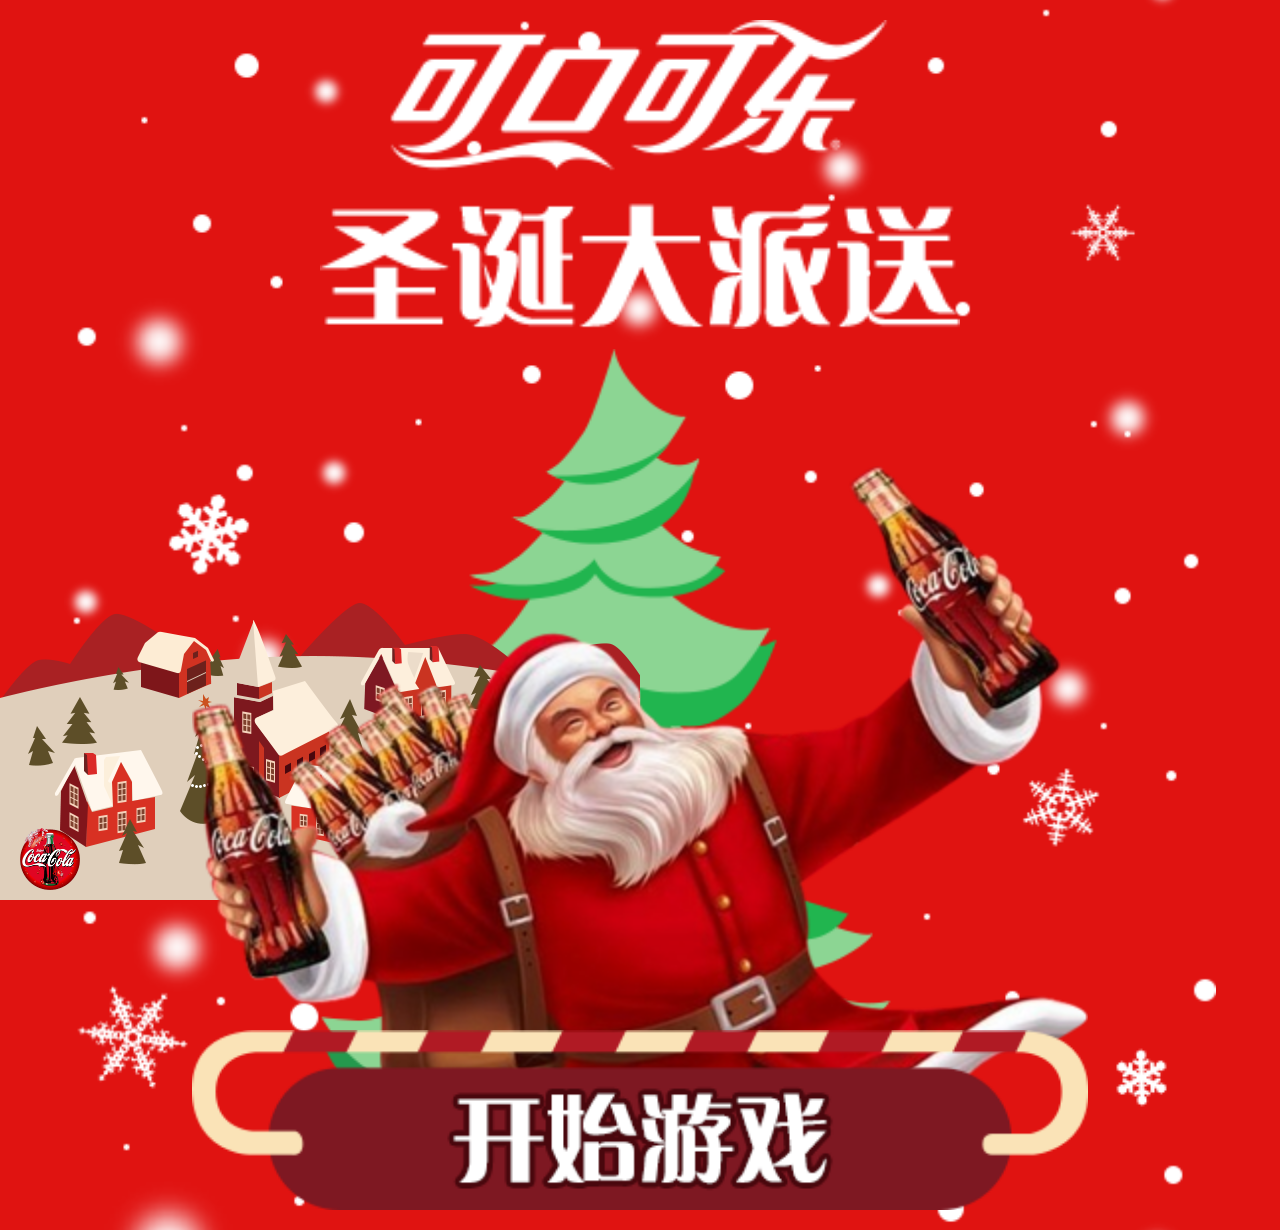
<file: cocacola_Christmas/WebRoot/index.html>
<!DOCTYPE html PUBLIC "-//WAPFORUM//DTD XHTML Mobile 1.0//EN" "http://www.wapforum.org/DTD/xhtml-mobile10.dtd">
<html xmlns="http://www.w3.org/1999/xhtml">
<head>
	<title>可乐</title>
    <meta http-equiv="Content-Type" content="text/html; charset=utf-8" />
<meta http-equiv="Cache-Control" content="no-cache"/> 
<meta http-equiv="Cache-Control" content="max-age=0"/>
<meta name="HandheldFriendly" content="true" />
<meta name="viewport" content="width=320.1, initial-scale=1.0, minimum-scale=1.0, maximum-scale=1.0, user-scalable=no" />
	<link href="css/common.css" rel="stylesheet" type="text/css" />
    <script language="javascript" type="text/javascript" src="http://libs.baidu.com/jquery/2.0.3/jquery.min.js"></script>
    <script language="javascript" type="text/javascript" src="js/common.js"></script>
</head>
<body>
<div class="page">
	<div class="snow">
		<div class="logo"><img src="images/logo_text.png" width="50%" /></div>
        <div class="game_start_box" onclick="window.location.href='游戏.html'">
        	<div class="tree"><img src="images/game_start.png" width="50%" /></div>
            <div class="santa an"><img src="images/santa.png" width="70%" /></div>
            <div class="btn an"><img src="images/game_start_btn.png" width="70%" /></div>
        </div>
        <div class="foot" onclick="window.location.href='游戏章程.html'">
        	<img src="images/bg_foot.png" width="100%" />
            <div class="logo_img"><img src="images/logo.png" width="60" /></div>
            <div class="tip_btn"><img src="images/tip_btn.png" width="90" /></div>
        </div>
    </div>
</div>
</body>
</html>
</file>
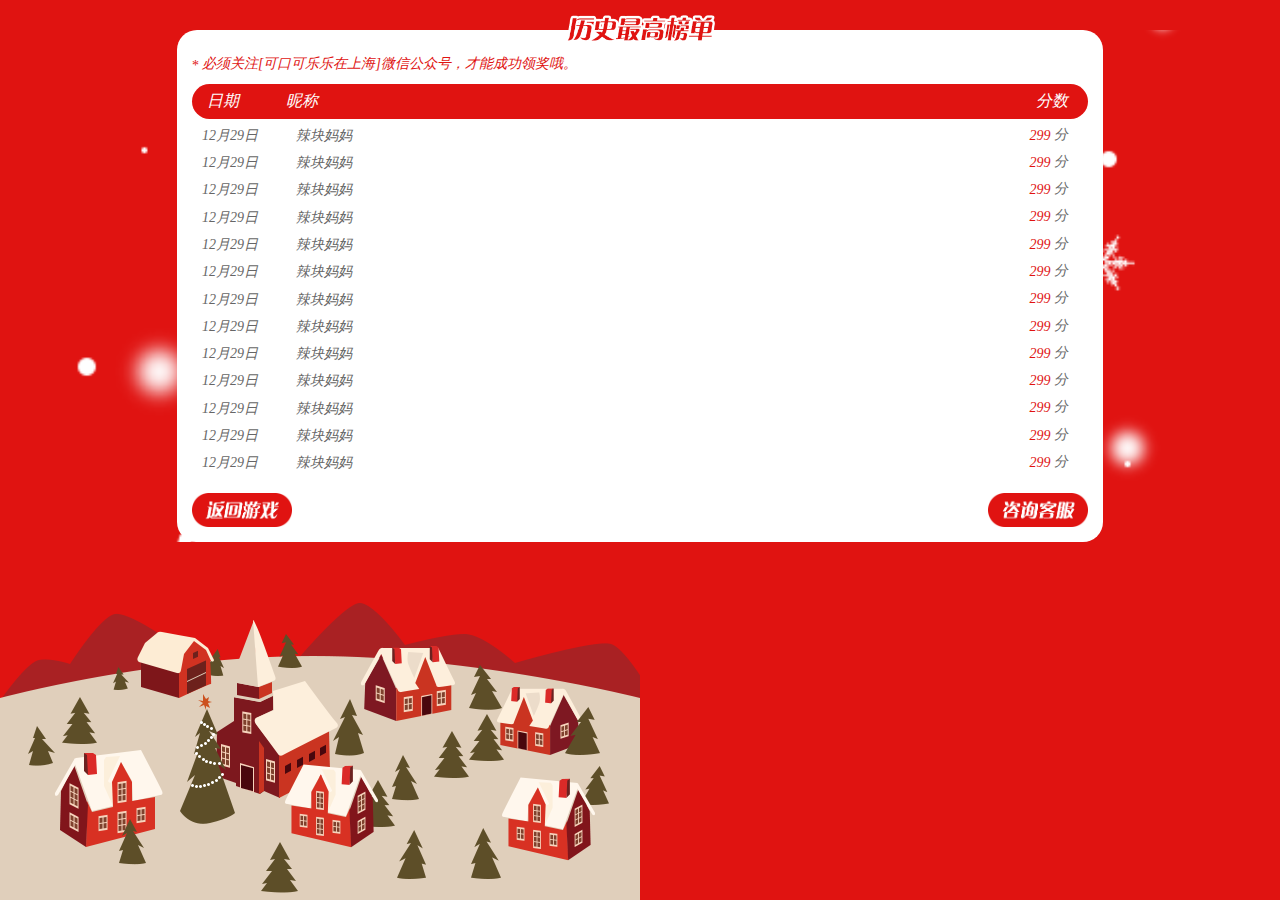
<file: cocacola_Christmas/WebRoot/榜单.html>
<!DOCTYPE html PUBLIC "-//WAPFORUM//DTD XHTML Mobile 1.0//EN" "http://www.wapforum.org/DTD/xhtml-mobile10.dtd">
<html xmlns="http://www.w3.org/1999/xhtml">
<head>
	<title>可乐</title>
    <meta http-equiv="Content-Type" content="text/html; charset=utf-8" />
<meta http-equiv="Cache-Control" content="no-cache"/> 
<meta http-equiv="Cache-Control" content="max-age=0"/>
<meta name="HandheldFriendly" content="true" />
<meta name="viewport" content="width=320.1, initial-scale=1.0, minimum-scale=1.0, maximum-scale=1.0, user-scalable=no" />
	<link href="css/common.css" rel="stylesheet" type="text/css" />
    <script language="javascript" type="text/javascript" src="http://libs.baidu.com/jquery/2.0.3/jquery.min.js"></script>
    <script language="javascript" type="text/javascript" src="js/common.js"></script>
</head>
<body style="overflow:auto;">
<div class="page">
	<div class="snow">
		<div class="tips_box">
        	<div class="tips_tit"><img src="images/bd_title.png" width="150" /></div>
            <div class="tips_con">
            	<p class="red"><span>*</span>必须关注[可口可乐乐在上海]微信公众号，才能成功领奖哦。</p>
                <div class="con_title">
                	<span class="date">日期</span>
                    <span>昵称</span>
                    <span class="fs">分数</span>
                </div>
                <ul class="bd_list">
                	<li>
                    	<span class="date">12月29日</span>
                    	<span>辣块妈妈</span>
                    	<span class="fs"><i>299</i> 分</span>
                    </li>
                    <li>
                    	<span class="date">12月29日</span>
                    	<span>辣块妈妈</span>
                    	<span class="fs"><i>299</i> 分</span>
                    </li>
                    <li>
                    	<span class="date">12月29日</span>
                    	<span>辣块妈妈</span>
                    	<span class="fs"><i>299</i> 分</span>
                    </li>
                    <li>
                    	<span class="date">12月29日</span>
                    	<span>辣块妈妈</span>
                    	<span class="fs"><i>299</i> 分</span>
                    </li>
                    <li>
                    	<span class="date">12月29日</span>
                    	<span>辣块妈妈</span>
                    	<span class="fs"><i>299</i> 分</span>
                    </li>
                    <li>
                    	<span class="date">12月29日</span>
                    	<span>辣块妈妈</span>
                    	<span class="fs"><i>299</i> 分</span>
                    </li>
                    <li>
                    	<span class="date">12月29日</span>
                    	<span>辣块妈妈</span>
                    	<span class="fs"><i>299</i> 分</span>
                    </li>
                    <li>
                    	<span class="date">12月29日</span>
                    	<span>辣块妈妈</span>
                    	<span class="fs"><i>299</i> 分</span>
                    </li>
                    <li>
                    	<span class="date">12月29日</span>
                    	<span>辣块妈妈</span>
                    	<span class="fs"><i>299</i> 分</span>
                    </li>
                    <li>
                    	<span class="date">12月29日</span>
                    	<span>辣块妈妈</span>
                    	<span class="fs"><i>299</i> 分</span>
                    </li>
                    <li>
                    	<span class="date">12月29日</span>
                    	<span>辣块妈妈</span>
                    	<span class="fs"><i>299</i> 分</span>
                    </li>
                    <li>
                    	<span class="date">12月29日</span>
                    	<span>辣块妈妈</span>
                    	<span class="fs"><i>299</i> 分</span>
                    </li>
                    <li>
                    	<span class="date">12月29日</span>
                    	<span>辣块妈妈</span>
                    	<span class="fs"><i>299</i> 分</span>
                    </li>
                </ul>
                <div class="btns">
                	<a href="游戏.html"><img src="images/back.png" width="100" /></a>
                    <a href="游戏.html"><img src="images/zxkf.png" width="100" /></a>
                </div>
           	</div>
        </div>
        <div class="foot">
        	<img src="images/bg_foot.png" width="100%" />
        </div>
    </div>
</div>
</body>
</html>
</file>
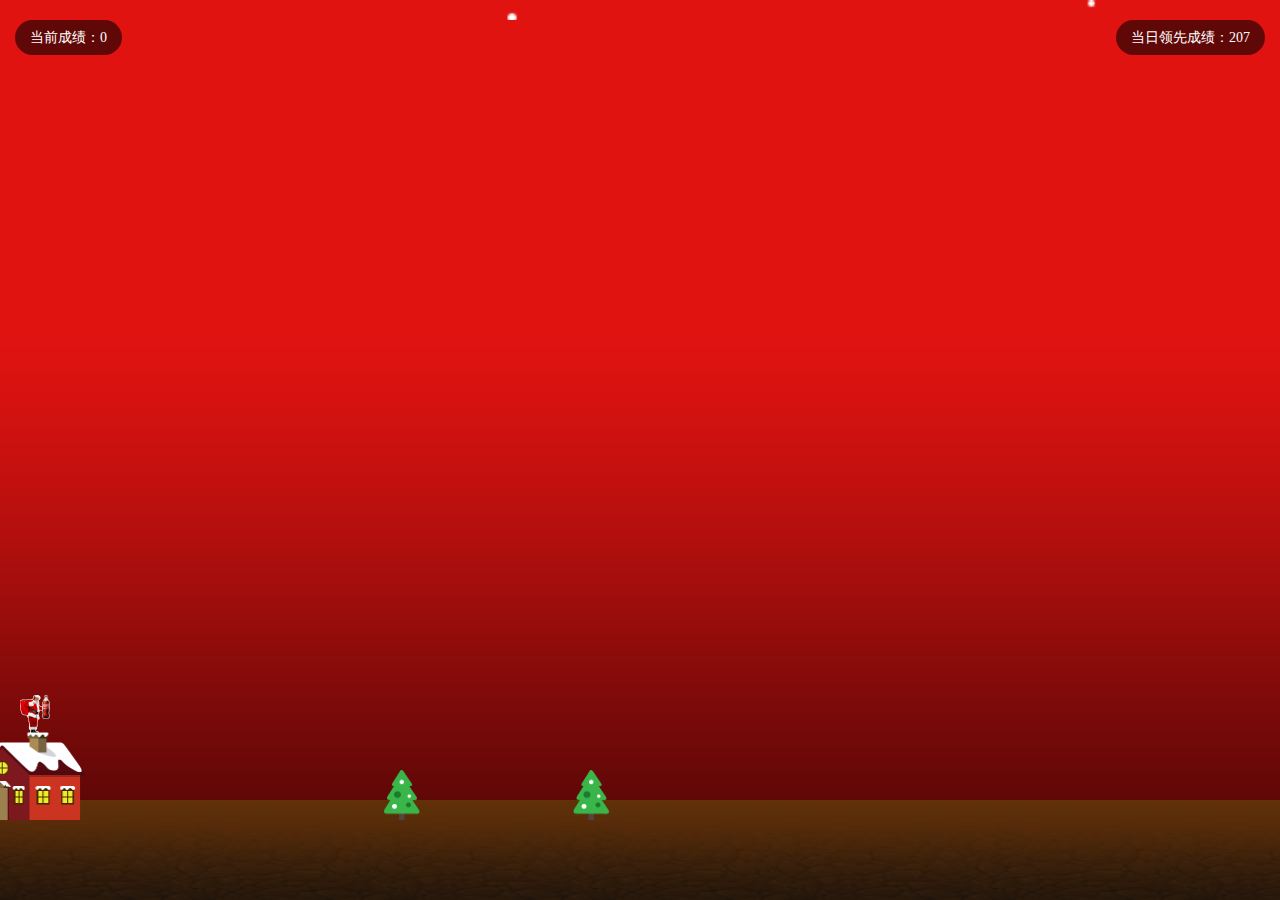
<file: cocacola_Christmas/WebRoot/游戏.html>
<!DOCTYPE html PUBLIC "-//WAPFORUM//DTD XHTML Mobile 1.0//EN" "http://www.wapforum.org/DTD/xhtml-mobile10.dtd">
<html xmlns="http://www.w3.org/1999/xhtml">
<head>
	<title>可乐</title>
<META content="IE=10.000" http-equiv="X-UA-Compatible">
<META http-equiv="Content-Type" content="text/html; charset=UTF-8">          
<META name="Keywords" content="微信小游戏">     
<META name="description" content="">     
<META name="viewport" content="initial-scale=1.0, maximum-scale=1.0, user-scalable=no"> 
	<link href="css/common.css" rel="stylesheet" type="text/css" />
    <script language="javascript" type="text/javascript" src="http://libs.baidu.com/jquery/2.0.3/jquery.min.js"></script>
    <script language="javascript" type="text/javascript" src="js/common.js"></script>
    <script language="javascript" type="text/javascript" src="js/game.js"></script>
    <script language="javascript" type="text/javascript" src="js/jQueryRotate.2.1.js"></script>
<META name="GENERATOR" content="MSHTML 10.00.9200.16521">
</head>
<body style="background:url(images/game_bg.gif) repeat-x;">
<div class="page game">
	<div class="score_box">
		<div class="score" id="score">当前成绩：0</div>
        <div class="score top">当日领先成绩：207</div>
    </div>
    <div class="trees"></div>
	<div class="box">
    	<aside><img src="images/santa_game.png" height="40" /><em></em></aside>
    	<div class="bar"></div>
    	<article id="0" class="init"><img src="images/house.png" width="115" /></article>
    </div>
    <div class="tudi"></div>
</div>
<div class="pop" id="start">
	<div class="game_info" id="info">
    	<img src="images/game_info.png" width="90" /><br/>
        长按屏幕控制梯子长度<br/>
		帮助圣诞老人抵达烟囱<br/>
		派送可口可乐
    </div>
</div>
<div class="pop" id="gameover">
	<div class="game_info go">
    	<img src="images/game_over.png" width="90" /><br/>
        <p>加油，为圣诞小任务给劲造！<br/>
		帮圣诞老人派送【可口可乐】<br/>
		一个人玩，不如奔走相告~</p>
        <a class="again"></a>
        <a class="check" href="榜单.html"></a>
    </div>
</div>
</body>
</html>
</file>
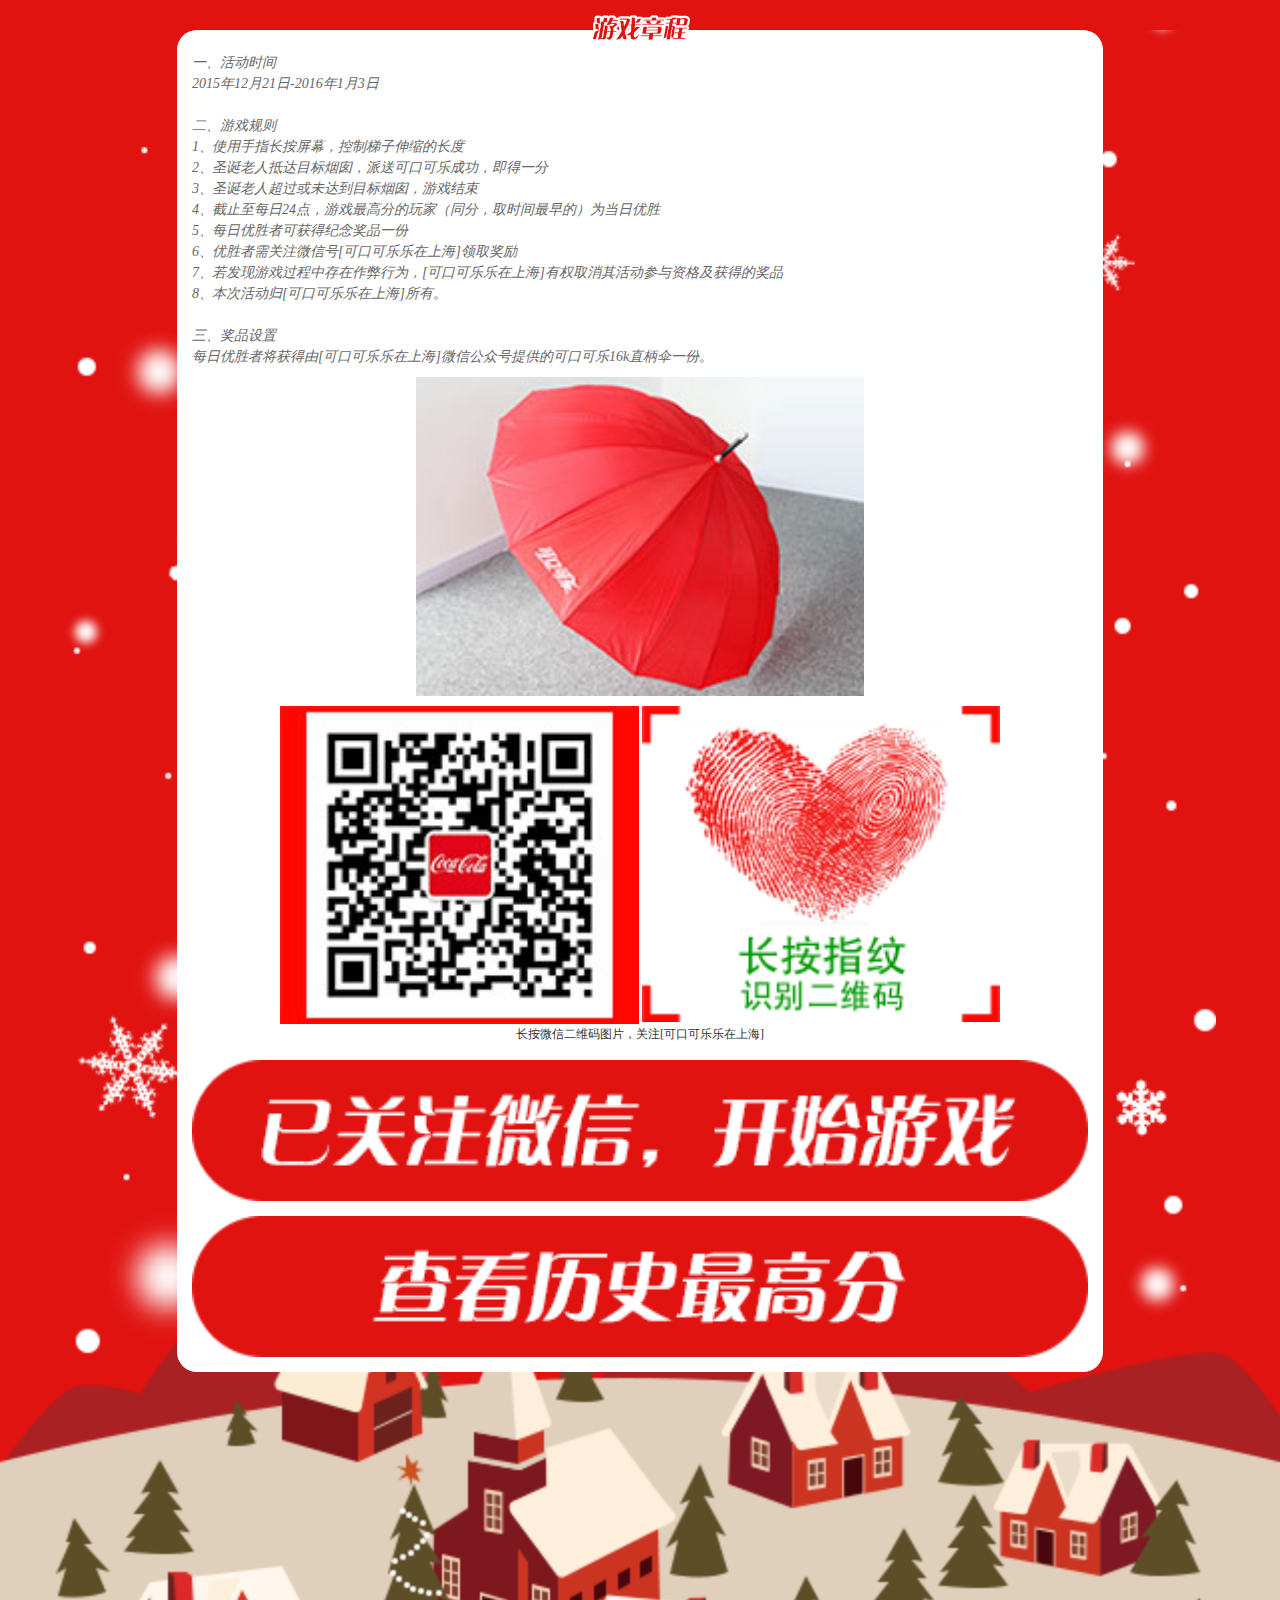
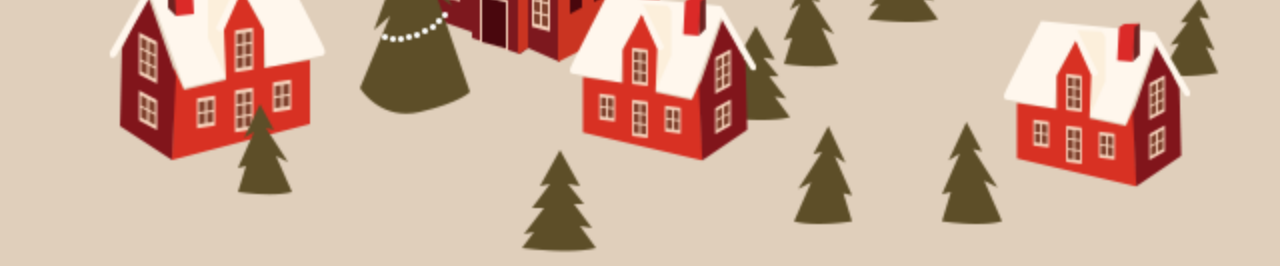
<file: cocacola_Christmas/WebRoot/游戏章程.html>
<!DOCTYPE html PUBLIC "-//WAPFORUM//DTD XHTML Mobile 1.0//EN" "http://www.wapforum.org/DTD/xhtml-mobile10.dtd">
<html xmlns="http://www.w3.org/1999/xhtml">
<head>
	<title>可乐</title>
    <meta http-equiv="Content-Type" content="text/html; charset=utf-8" />
<meta http-equiv="Cache-Control" content="no-cache"/> 
<meta http-equiv="Cache-Control" content="max-age=0"/>
<meta name="HandheldFriendly" content="true" />
<meta name="viewport" content="width=320.1, initial-scale=1.0, minimum-scale=1.0, maximum-scale=1.0, user-scalable=no" />
	<link href="css/common.css" rel="stylesheet" type="text/css" />
    <script language="javascript" type="text/javascript" src="http://libs.baidu.com/jquery/2.0.3/jquery.min.js"></script>
    <script language="javascript" type="text/javascript" src="js/common.js"></script>
</head>
<body style="overflow:auto;">
<div class="page">
	<div class="snow">
		<div class="tips_box">
        	<div class="tips_tit"><img src="images/tips_title.png" width="100" /></div>
            <div class="tips_con">
            	一、活动时间<br/>
                2015年12月21日-2016年1月3日<br/>
                <br/>
                二、游戏规则<br/>
                <p><span>1、</span>使用手指长按屏幕，控制梯子伸缩的长度</p>
                <p><span>2、</span>圣诞老人抵达目标烟囱，派送可口可乐成功，即得一分</p>
                <p><span>3、</span>圣诞老人超过或未达到目标烟囱，游戏结束</p>
				<p><span>4、</span>截止至每日24点，游戏最高分的玩家（同分，取时间最早的）为当日优胜</p>
				<p><span>5、</span>每日优胜者可获得纪念奖品一份</p>
				<p><span>6、</span>优胜者需关注微信号[可口可乐乐在上海]领取奖励</p>
				<p><span>7、</span>若发现游戏过程中存在作弊行为，[可口可乐乐在上海]有权取消其活动参与资格及获得的奖品</p>
                <p><span>8、</span>本次活动归[可口可乐乐在上海]所有。</p>
                <br/>
                三、奖品设置<br/>
                每日优胜者将获得由[可口可乐乐在上海]微信公众号提供的可口可乐16k直柄伞一份。
            </div>
            <div class="tips_img">
            	<img src="images/jiangpin.jpg" width="50%" />
            </div>
            <div class="tips_img">
            	<img src="images/qr.jpg" width="40%" />
                <img src="images/zw.png" width="40%" />
                <br/>长按微信二维码图片，关注[可口可乐乐在上海]
            </div>
            <div class="btn_box" onclick="window.location.href='游戏.html'"><img src="images/wx_game_start.png" width="100%" /></div>
            <div class="btn_box" onclick="window.location.href='榜单.html'"><img src="images/check_top.png" width="100%" /></div>
        </div>
        <div class="foot st">
        	<img src="images/bg_foot.png" width="100%" />
        </div>
    </div>
</div>
</body>
</html>
</file>
<file: cocacola_Christmas/WebRoot/css/common.css>
@charset "utf-8";
/* CSS Document */

* {margin:0px; padding:0px; -ms-user-select:none; -webkit-touch-callout:none; -webkit-text-size-adjust:none; -webkit-tap-highlight-color:rgba(0,0,0,0); -webkit-user-select:none; -moz-user-select:none; user-select:none; -webkit-touch-callout:none;}
html{-webkit-text-size-adjust:none;}
html, body, div, p, ul, li, dl, dt, dd, h1, h2, h3, h4, h5, h6, form, input, select, button, textarea, iframe, table, th, td { margin: 0; padding: 0; }
img {border: 0 none; vertical-align: top; }
ul, li {list-style-type: none; }
h1, h2, h3, h4, h5, h6 {}
body, input, select, button, textarea {font-family:Arial,SimSun; font-size:14px;}
button {cursor: pointer; }
i, em, cite { font-style: normal; }
body {background:#e01311; color: #000; line-height: 150%; font-family:"微软雅黑"; overflow:hidden;}
body.game {overflow:hidden;}
a, a:link {color:#333; text-decoration: none; }
a:visited {}
a:active, a:hover {text-decoration: none;}
a:focus {outline: none;}

input,button,select,textarea{outline:none}
textarea{resize:none}

.fL {float:left;}
.fR {float:right;}
.bm10 {margin-bottom:10px;}
.textVM * {vertical-align:middle;}
.clearfix:after {content: ".";display: block;height: 0;clear: both;visibility: hidden;}
.clearfix {display: inline-block;}
/* Hides from IE-mac */
* html .clearfix { height: 1%;}
.clearfix {display: block;}
/* End hide from IE-mac */
.clear {diplay: block!important; float: none!important; clear: both; overflow: hidden; width: auto!important; height: 0!important; margin: 0 auto!important; padding: 0!important; font-size: 0; line-height: 0;}
input[type="button"] {background:#000; border:none; color:#333; cursor:pointer; border-radius:30px; font-family:"微软雅黑"; height:40px; width:200px; color:#dd041b; font-size:19px; font-weight:bold; margin:10px 0px;
-webkit-appearance: none;}
input[type="submit"] {background:#FFF; border:none; color:#333; cursor:pointer; border-radius:30px; font-family:"微软雅黑"; height:40px; width:200px; color:#dd041b; font-size:19px; font-weight:bold; margin:10px 0px;
-webkit-appearance: none;}
input[type="text"] {border:none; background:none; width:100px; color:#FFF; font-family:"微软雅黑"; font-size:20px; text-align:center;}
aside,article {position:absolute;}

.page {}
.page.game {background:url(../images/snow_g.png) no-repeat; background-size:100%;}
.page .trees {background:url(../images/le_tree.png) no-repeat; background-size:225px 100%; position:absolute; bottom:80px; width:70%; height:50px; left:30%; z-index:2;}
.page .box {position:absolute; bottom:0; height:100px; z-index:3; bottom:80px;}
.page .tudi {position:absolute; bottom:0; height:100px; background:url(../images/di.jpg) no-repeat; width:100%; background-size:100% 100%; z-index:1;}
.page aside {bottom:85px; left:20px;}
.page aside em {margin-left:-6px; position:absolute; width:8px; height:27px; background:url(../images/cole.png) no-repeat; background-size:100%;}
.page article {bottom:0; right:-100px; z-index:3;}
.page article.init {right:0px; left:-30px;}
.page .bar {width:15px; height:0px; bottom:75px; position:absolute; left:50px; background:url(../images/tiz.png) repeat-y;
background-size:100%;
-webkit-transform-origin:100% 100%;}
.page .score_box {padding-top:20px;}
.page .score {color:#FFF; padding:0px 15px; height:35px; line-height:35px; background:#600807; border-radius:30px; float:left; margin-left:15px;}
.page .score.top {float:right; margin-right:15px;}
.gameover {position:absolute; top:30%; left:10px; background:#FFF; text-align:center; padding:10px; display:none;}
.page .snow {background:url(../images/snow.png) center 10px repeat-y; background-size:90%; text-align:center;}
.page .snow .logo {text-align:center; padding-top:20px;}
.page .game_start_box {padding-top:20px; text-align:center; position:relative; padding-bottom:50px;}
.page .game_start_box .tree {}
.page .game_start_box .santa {position:absolute; z-index:1; bottom:50px; width:100%; opacity:0;}
.page .game_start_box .santa.an{
	-webkit-transform-origin:50% 100%;
	opacity:1;
	-webkit-animation:santa_an 6s linear forwards;
}
@-webkit-keyframes santa_an{
	0%{ opacity:0.3; -webkit-transform:scaleX(0.1) scaleY(0.1); }
    10%{ opacity:1; -webkit-transform:scaleX(1.5) scaleY(1.5); }
	15%{ opacity:1; -webkit-transform:scaleX(1) scaleY(1); }
	100%{ opacity:1; -webkit-transform:scaleX(1) scaleY(1); }
}
.page .game_start_box .btn {position:absolute; z-index:2; bottom:20px; width:100%;}
.page .game_start_box .btn.an{
	-webkit-transform-origin:50% 100%;
	opacity:1;
	-webkit-animation:btn_an 6s linear infinite;
}
@-webkit-keyframes btn_an{
	0%{ -webkit-transform:scaleX(1) scaleY(1); }
    50%{ -webkit-transform:scaleX(1) scaleY(1); }
	55%{ -webkit-transform:scaleX(1.3) scaleY(1.3); }
	60%{ -webkit-transform:scaleX(1) scaleY(1); }
	100%{ -webkit-transform:scaleX(1) scaleY(1); }
}
.page .foot {position:fixed; bottom:0;}
.page .foot.st {position:relative; margin-top:-100px;}
.page .foot .logo_img {position:absolute; left:20px; bottom:10px;}
.page .foot .tip_btn {position:absolute; right:15px; bottom:25px;}
.page .snow .tips_box {width:70%; margin:0 auto; background:#FFF; border-radius:20px; padding:15px; padding-top:20px; margin-top:30px; position:relative; z-index:99;}
.page .snow .tips_box .tips_tit {margin-top:-35px; margin-bottom:10px;}
.page .snow .tips_box .tips_con {color:#666; font-style:italic; text-align:left;}
.page .snow .tips_box .tips_con p {position:relative; padding-left:20px;}
.page .snow .tips_box .tips_con p.red {color:#e01311; padding-left:10px;}
.page .snow .tips_box .tips_con p.red span {padding-top:2px; font-style:normal;}
.page .snow .tips_box .tips_con p span {position:absolute; left:0;}
.page .snow .tips_box .tips_img {margin:10px 0px; font-size:12px; color:#333;}
.page .snow .tips_box .btn_box {margin-top:15px;}
.page .snow .tips_box .con_title {background:#e01311; color:#FFF; font-size:16px; border-radius:30px; height:35px; line-height:33px; margin-top:10px;}
.page .snow .tips_box .con_title span {display:inline-block; margin-left:15px;}
.page .snow .tips_box .con_title span.date {width:60px;}
.page .snow .tips_box .con_title span.fs {float:right; margin-right:20px;}
.page .snow .tips_box ul.bd_list {margin-bottom:20px;}
.page .snow .tips_box ul.bd_list li {margin-top:5px;}
.page .snow .tips_box ul.bd_list li * {vertical-align:middle;}
.page .snow .tips_box ul.bd_list li span {display:inline-block; margin-left:10px;}
.page .snow .tips_box ul.bd_list li span.name {text-overflow:ellipsis; white-space:nowrap; width:20%; overflow:hidden; margin-left:0px;}
.page .snow .tips_box ul.bd_list li span.date {width:80px;}
.page .snow .tips_box ul.bd_list li span.fs {float:right; margin-right:20px; text-align:right; margin-left:0px;}
.page .snow .tips_box ul.bd_list li span.fs i {color:#e01311; font-style:italic;}
.page .snow .tips_box .btns a:last-child img {float:right;}

.pop {background:url(../images/pop.png) repeat; position:absolute; top:0; left:0; z-index:999; text-align:center; display:none;}
.pop .game_info {background:#FFF; border-radius:10px; padding:30px 0px; padding-top:10px; display:inline-block; margin-top:50%; color:#505050; font-style:italic; width:250px;}
.pop .game_info.go {padding-bottom:10px;}
.pop .game_info img {margin-top:-25px; margin-bottom:20px;}
.pop .game_info a {display:inline-block; width:200px; height:31px; margin-top:20px;}
.pop .game_info a.again {background:url(../images/again.png) no-repeat; background-size:100%;}
.pop .game_info a.check {background:url(../images/check_v.png) no-repeat; background-size:100%; margin-top:10px;}

.pop .game_info a.yxzc {background:url(../images/yxzc.png) no-repeat; background-size:100%; margin-top:10px;}
</file>
